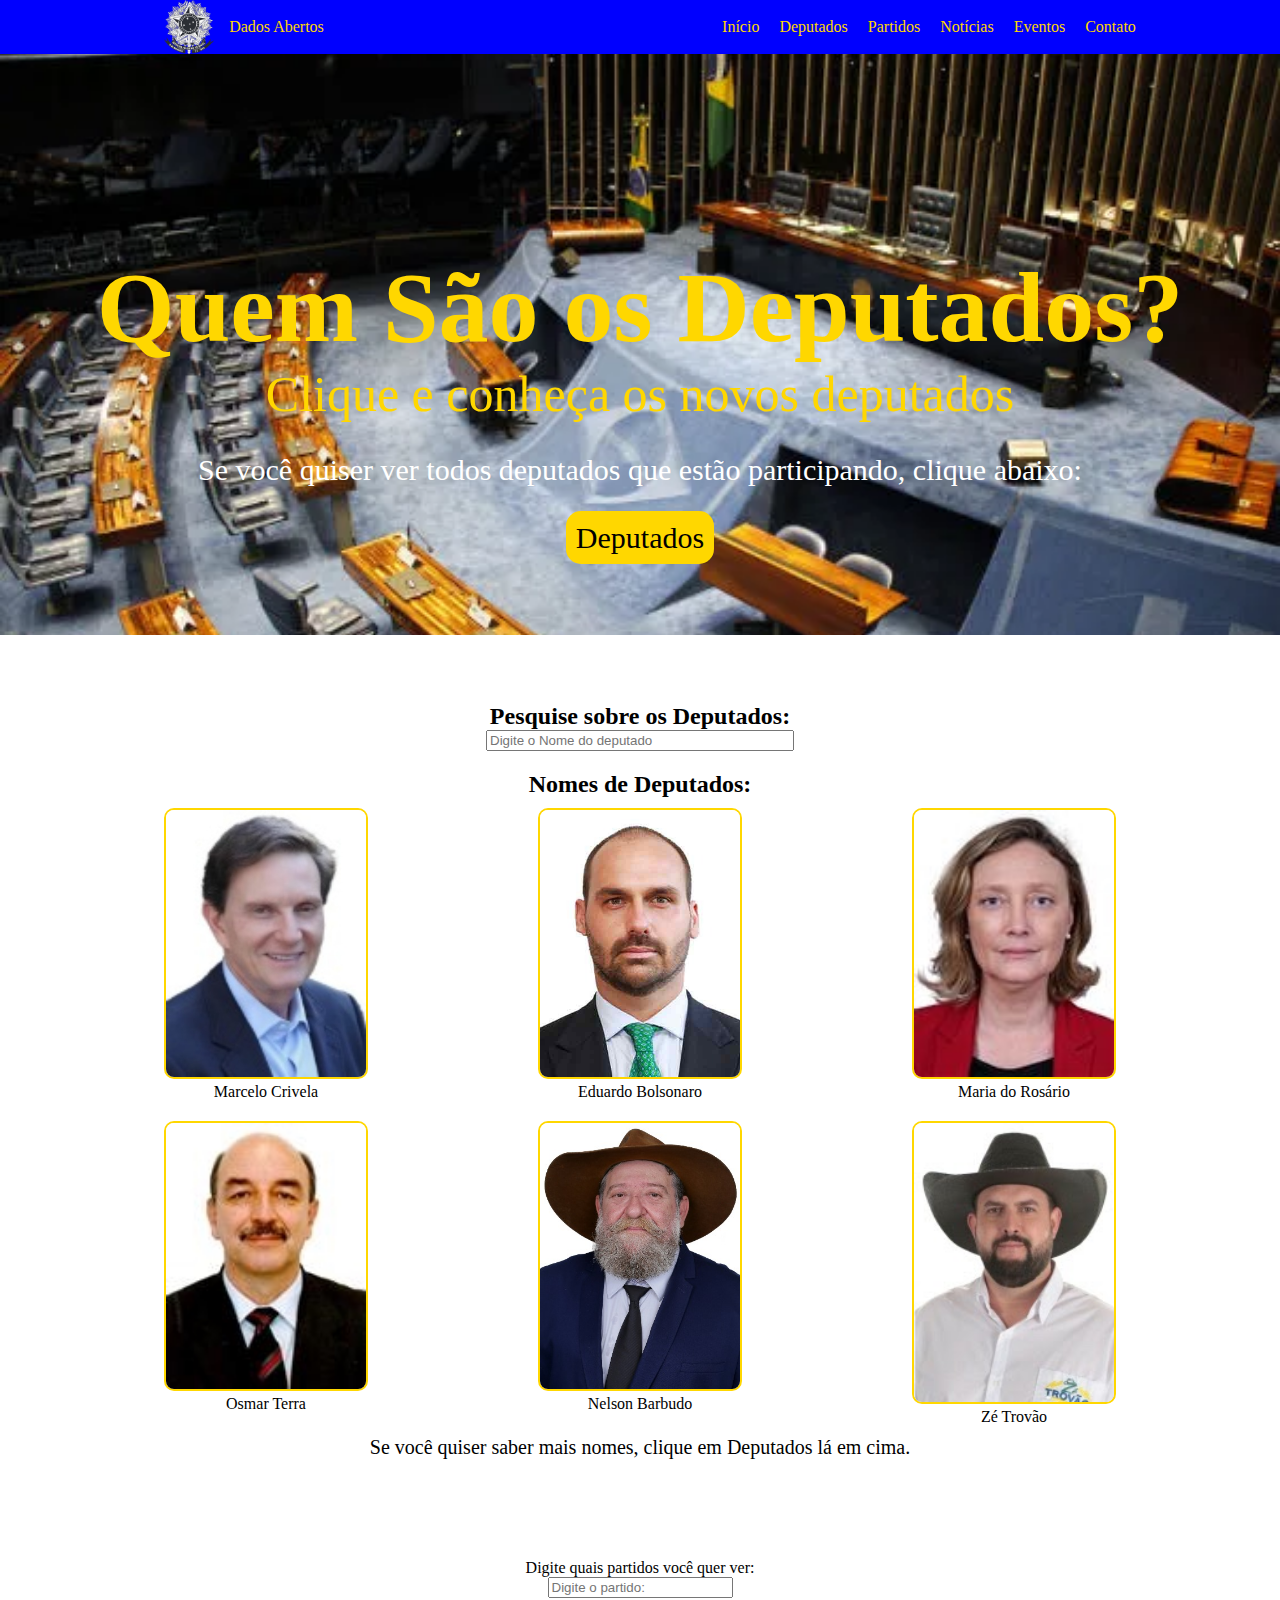
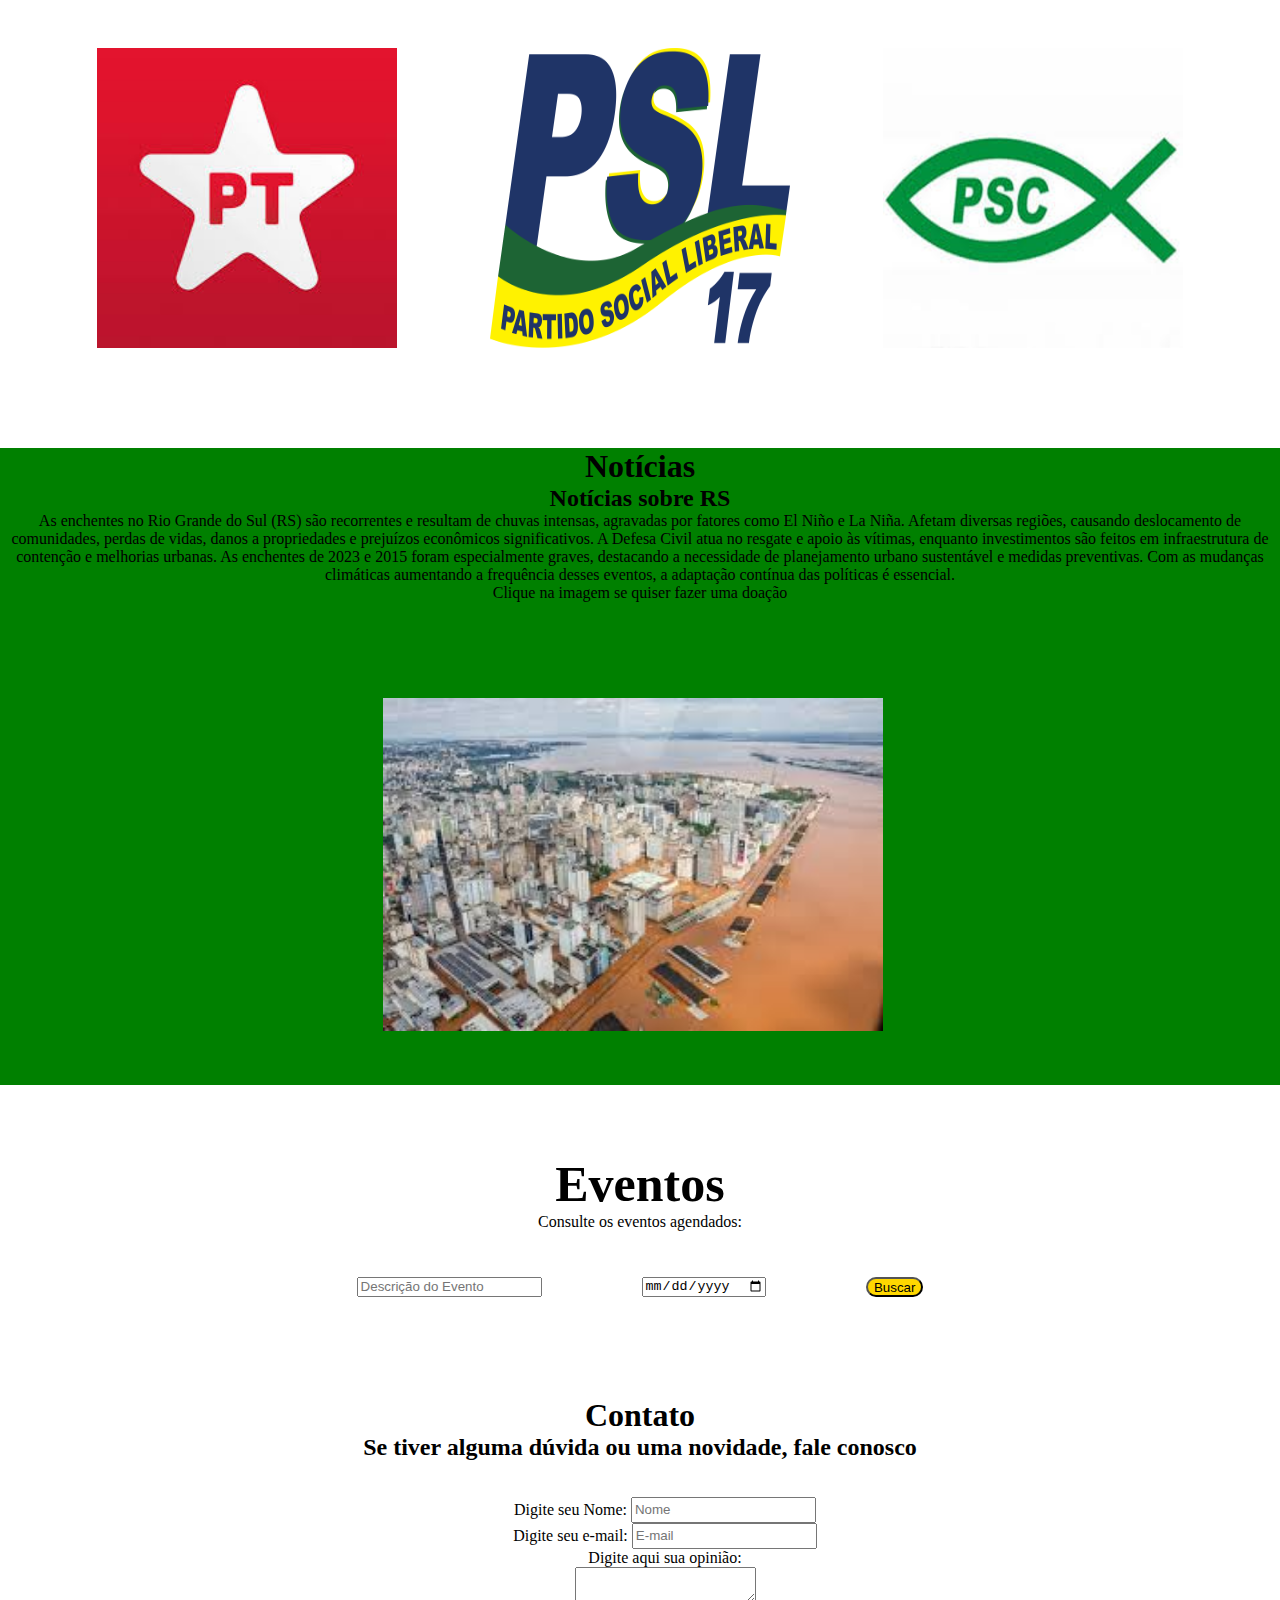
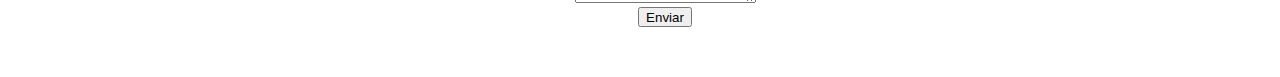
<file: index.html>
<!DOCTYPE html>
<html lang="pt-BR">

<head>
    <meta charset="UTF-8">
    <meta name="viewport" content="width=device-width, initial-scale=1.0">
    <title>Document</title>
    <link rel="stylesheet" href="style.css">
</head>

<body>
  
  
    
    
    
    
    <header>
       

      


        <div class="menu-logo">
           
           
            <div class="logo">
                <a href="#menu-principal">
                    <img src="fotos/Emblem_of_the_First_Galactic_Empire.svg.png" alt="" width="50">
                    <p>Dados Abertos</p>
                </a>
            </div>


            <button id="menu-opcao" class="menu-opcao"><img src="fotos/menu.png" width="20px" alt=""></button>
            <nav class="menu">
                <ul>
                    <li><a href="#menu-principal">Início</a></li>
                    <li><a href="galeria-deputados/deputados.html">Deputados</a></li>
                    <li><a href="#partidos">Partidos</a></li>
                    <li><a href="#noticias">Notícias</a></li>
                    <li><a href="#eventos">Eventos</a></li>
                    <li><a href="#contato">Contato</a></li>
                </ul>
            </nav>
        
        
           
        
        
        
        
        
        </div>
    </header>


    <nav class="mobile-menu" id="mobile-menu">
        <ul>
            <li><a href="#menu-principal">Início</a></li>
            <li><a href="galeria-deputados/deputados.html">Deputados</a></li>
            <li><a href="#partidos">Partidos</a></li>
            <li><a href="#noticias">Notícias</a></li>
            <li><a href="#eventos">Eventos</a></li>
            <li><a href="#contato">Contato</a></li>
        </ul>
    </nav>



    <main>
        <section class="menu-principal">
            <div class="container  logo-tipo">
                <h1>Quem São os Deputados?</h1>
                <p>Clique e conheça os novos deputados</p>
                <div class="botao">
                    <p>Se você quiser ver todos deputados que estão participando, clique abaixo:</p>
                    <br><a href="galeria-deputados/deputados.html" class="btn">Deputados</a>
                </div>
            </div>
        </section>

        <section id="deputados">
            <div class="container pesquisa-deputados">
                <br>
                <h2>Pesquise sobre os Deputados:</h2>
                <div class="pesquise">
                    <input type="text" placeholder="Digite o Nome do deputado" id="search-deputados">
                    <div id="resultado-deputados"></div>
                </div>

                <div class="mobile-deputados">
                <h2>Nomes de Deputados:</h2>
                <div class="imagens-cortadas">
                   
                    <div class="imagens">
                        <img src="deputados/crivela.jpg" alt="deputado-Crivela" title="deputado-Crivela">
                        <p>Marcelo Crivela</p>
                    </div>
                    <div class="imagens">
                        <img src="deputados/eduardo-bolsonaro.jpg" alt="deputado-Eduardo-Bolsonaro" title="deputado-eduardo-bolsonaro">
                        <p>Eduardo Bolsonaro</p>
                    </div>
                    <div class="imagens">
                        <img src="deputados/maria-rosario.jfif" alt="deputado-Maria-Rosario" title="deputado-Maria-Rosario">
                        <p>Maria do Rosário</p>
                    </div>
                    <div class="imagens">
                        <img src="deputados/Osmar Terra.jfif" alt="deputado-Osmar-Terra" title="deputado-Osmar-Terra">
                        <p>Osmar Terra</p>
                    </div>
                    <div class="imagens">
                        <img src="deputados/Nelson Barbudo.jpg" alt="deputado-Nelson-Barbudo" title="deputado-Nelson-Barbudo">
                        <p>Nelson Barbudo</p>
                    </div>
                    <div class="imagens">
                        <img src="deputados/ze-trovao.jfif" alt="deputado-Ze-Trovao" title="deputado-Ze-trovao">
                        <p>Zé Trovão</p>
                    </div>
                   
                </div>
                <span>Se você quiser saber mais nomes, clique em Deputados lá em cima.</span>
            </div>
            </div>
        </section>

        <section id="partidos">
            <div class="container partidos">
                <label for="partido">Digite quais partidos você quer ver:</label>
                <br>
                <input id="search-partidos" type="text" placeholder="Digite o partido:" title="partido"> 
                <div id="resultado-partidos"></div>
                <div class="os-partidos">
                    <img src="fotos/pt.jpeg" alt="pt" title="pt">
                    <img src="fotos/psl.png" alt="psl" title="psl">
                    <img src="fotos/psc.png" alt="psc" title="psc">
                </div>
            </div>
        </section>

        <section id="noticias">
            <div class="noticia">
                <h1>Notícias</h1>
                <h2>Notícias sobre RS</h2>
                <p>As enchentes no Rio Grande do Sul (RS) são recorrentes e resultam de chuvas intensas, agravadas por fatores como El Niño e La Niña. Afetam diversas regiões, causando deslocamento de comunidades, perdas de vidas, danos a propriedades e prejuízos econômicos significativos. A Defesa Civil atua no resgate e apoio às vítimas, enquanto investimentos são feitos em infraestrutura de contenção e melhorias urbanas. As enchentes de 2023 e 2015 foram especialmente graves, destacando a necessidade de planejamento urbano sustentável e medidas preventivas. Com as mudanças climáticas aumentando a frequência desses eventos, a adaptação contínua das políticas é essencial.</p>
                <p>Clique na imagem se quiser fazer uma doação</p>
                <br><br>
                <a href="https://blog.iclbrasil.org/vamos-ajudar-nossos-irmaos-do-rio-grande-do-sul/?gad_source=1&gclid=CjwKCAjwyJqzBhBaEiwAWDRJVJ9Au3SOtbva2R5tl3E9_8UfItiMRT4SVi6eQQXwm51ELratIlqVmhoC0NEQAvD_BwE" target="_blank">
                    <img src="fotos/RS.jpeg" alt="Enchetes" title="Enchetes-Do-RS">
                </a>
            </div>
        </section>

        <section id="eventos">
            <div class="eventos">
                <h1>Eventos</h1>
                <p>Consulte os eventos agendados:</p>
                <br> <br> 
                <div class="formulario">
                    <input type="text" placeholder="Descrição do Evento">
                    <input type="date" placeholder="Data do evento">
                    <button class="btn">Buscar</button>
                </div>
            </div>
        </section>

        <section id="contato">
            <div class="container contatos">
                <h1>Contato</h1>
                <h2>Se tiver alguma dúvida ou uma novidade, fale conosco</h2>
                <br> <br>
                <form action="contato" class="contato">
                    <label for="nome">Digite seu Nome:</label>
                    <input type="text" id="nome" name="nome" placeholder="Nome" required>
                    <br>
                    <label for="email">Digite seu e-mail:</label>
                    <input type="email" id="email" name="email" placeholder="E-mail" required>
                    <br>
                    <label for="opniao">Digite aqui sua opinião:</label>
                    <br>
                    <textarea class="opiniao" type="text" id="opniao" name="opiniao" minlength="10" required></textarea>
                    <br>
                    <input type="submit" value="Enviar">
                </form>
            </div>
        </section>
    </main>


    <script src="script.js"></script>

   
</body>

</html>
</file>
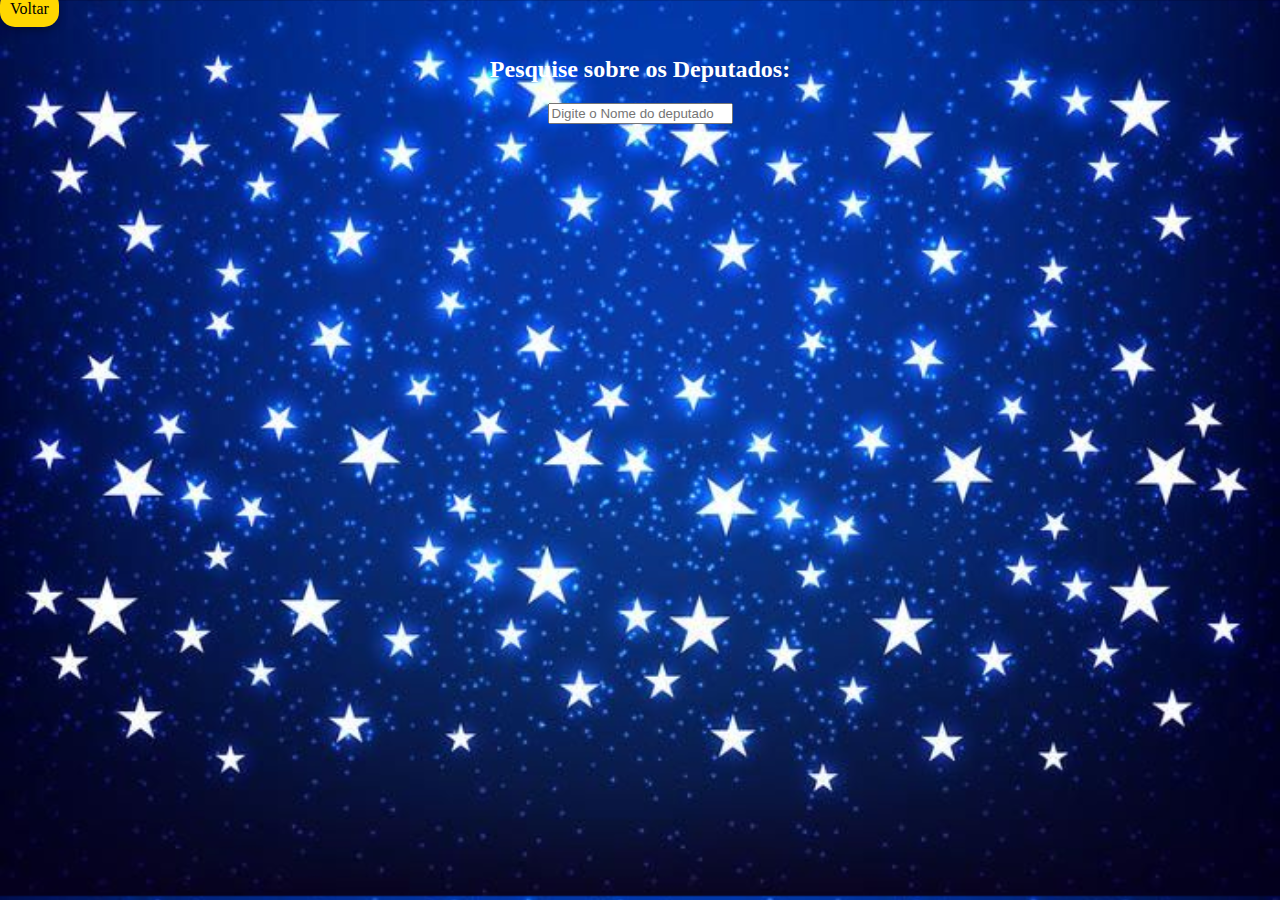
<file: galeria-deputados/deputados.html>
<!DOCTYPE html>
<html lang="pt-BR">
<head>
    <meta charset="UTF-8">
    <meta name="viewport" content="width=device-width, initial-scale=1.0">
    <title>Deputados</title>
    <link rel="stylesheet" href="style2.css">
</head>
<body>
    <a href="../index.html" class="btn">Voltar</a>

    <div class="pesquisa-deputados">
        <br>
        <h2>Pesquise sobre os Deputados:</h2>
        <div class="pesquise">
            <input type="text" placeholder="Digite o Nome do deputado" id="search-deputados">
            <div id="resultado-deputados"></div>
        </div>

       


        <script src="script2.js"></script>        

</body>

</html>
</file>
<file: style.css>
* {
    margin: 0;
}

.container{
    padding: 50px;
    align-items: center;
    text-align: center;
}

.menu-logo{
    display: flex;
    align-items: center;
    background-color: blue;
   justify-content: space-around;
   column-gap: 50px;
   position: fixed;
   width: 100%;
}





.logo {
    list-style: none;
}

.logo a {
    display: flex;
    margin-left: 20px;
    align-items: center;
    color: gold;
    text-decoration: none;
}

.logo a:hover{
    text-decoration: underline;
    transform: scale(1.2);
}

a img {
    margin-right: 15px;
}



.menu ul {
   display: flex;
    list-style: none;
}

.menu li {
    margin-left: 20px;
}

.menu a{
    color: gold;
    text-decoration: none;
}

.menu li:hover {
    text-decoration: underline;
   color: gold;
}



.logo-tipo {
    display: block;
    justify-content: center;
    text-align: center;
    font-size: 50px;
    color: gold;
}

.menu-principal {
    background: url(fotos/camara.jpg);
    width: 100%;
    background-size: cover;
    padding-top: 200px;
}

.botao {
    font-size: 30px;
    color: white;
    padding: 30px;
}

.btn {
    text-decoration: none;
    color: black;
    background-color: gold;
    border-radius: 15px;
}

.logo-tipo .btn {
    padding: 10px;
    font-size: 30px;
}

.btn:hover {
    box-shadow: 0 4px 8px rgba(0, 0, 0, 0.3);
}

#resultado-deputados{
    margin-top: 20px;
}

.pesquisa-deputados h2{
    text-align: center;
}

.pesquisa-deputados span {
    font-size: 20px;
    text-decoration: solid;
}

.imagens-cortadas {
    display: flex;
    flex-wrap: wrap;
    justify-content: center;
}

.imagens {
    flex: 1 1 30%;
    max-width: 30%;
    box-sizing: border-box;
    margin: 10px;
    text-align: center;
}

.imagens img {
    width: 200px;
    border: 2px solid gold;
    border-radius: 10px;
}

.pesquise input {
    width: 300px;
}

.pesquise .btn {
    padding: 10px 5px;
}



.os-partidos {
    margin-top: 50px;
    display: flex;
    justify-content: space-around;
}

.os-partidos img {
    width: 300px;
}

.noticia {
    margin-top: 50px;
    text-align: center;
    background-color: green;
    width: 100%;
    background-size: cover;
}

.noticia img {
    margin-top: 10px;
    width: 500px;
    padding: 50px;
    transition: transform 0.5s ease;
}

.noticia img:hover{
    transform: scale(1.2);
}


.deputado {
    border: 2px solid gold;
    border-radius: 10px;
    width: 230px;
    margin-bottom: 10px;
    padding: 10px;
    display: none;
    text-align: center;
}

.deputado img {
    width: 200px;
}

.partido {
    border: 2px solid gold;
    border-radius: 10px;
    width: 230px;
    margin-bottom: 10px;
    padding: 10px;
    display: none;
    text-align: center;
}


.eventos {
    text-align: center;
    margin-top: 20px;
    padding: 50px;
}

.eventos h1 {
    font-size: 50px;
}


.formulario {
    margin-top: 10px;
    display: flex;
    justify-content: center;
    column-gap: 100px;
    height: 20px;
}

.contatos {
    text-align: center;
    padding: 50px;
}

.contato {
    margin-left: 50px;
}

.contato input{
    height: 20px;
}

.opniao{
    width: 300px;
    height: 100px;
}



/*mobile*/

.menu-opcao{
     display: none;    
   }

#mobile-menu{
    display: none;
}

.mobile-menu ul{
    display: inline-block;
    width: 100%;
    height: 100vh;
    background-color: blue;
    text-decoration: none;
}


.mobile-menu a{
    text-decoration: none;
}

.mobile-menu li{
    list-style: none;
    margin-top: 70px;
    border: 1px solid black;
    background-color: gold;
    font-size: 50px;
}

@media (max-width: 500px) {
   


    
    .menu-opcao{
        display: block;   
       }

       .menu ul{
        display: none;
       }



    /*menu*/
   
    .menu-principal{
        width: 104%;
       }
   
    .container{
        padding: 0;
        };


    .logo{
       width: 50%;
    }


    .logo-tipo{
        font-size: 30px;
        width: 100%;
        

    }

  

/*deputados*/


    .mobile-deputados{
    display: none;
}

.pesquisa-deputados{
    text-align: right;
}

.pesquisa-deputados h2{
    font-size: 20px;
    text-align: left;
}

.pesquise{
    width: 100px;
}

.pesquise input{
    height: 20px;
}

/* partidos */
.partidos{
    display: none;
}

/* noticia */

.noticia{
width: 104%;
}

.noticia img{
  width: 100%;
    padding: 20px 0;
}

/*eventos*/


.formulario{
    display: inline-block;
}

.formulario  .btn{
padding: 10px;
margin-top: 10px;
}


/*contatos*/

.contato{
padding: 20px 0;
}


}
</file>
<file: galeria-deputados/style2.css>
body{
    margin: 0;
    background-image: url(../fotos/Bandeira-fundo.jpg);
    width: 100%;
    background-size: cover;
}
.deputado {
    border: 2px solid gold;
    border-radius: 10px;
    width: 230px;
    margin-bottom: 10px;
    padding: 10px;
    text-align: center;
}

#resultado-deputados{
    margin-top: 20px;
    display: flex;
    flex-wrap: wrap;
    justify-content: space-around;
}

.pesquisa-deputados span {
    font-size: 20px;
    text-decoration: solid;
}

.deputado img {
    width: 200px;
}

.pesquisa-deputados{
    text-align: center;
   
    color:white;
}
.btn{
text-decoration: none;
color: black;
background-color: gold;
border-radius: 15px;
padding: 10px;
}

.btn:hover {
    box-shadow: 0 4px 8px rgba(0, 0, 0, 0.3);
}
</file>
